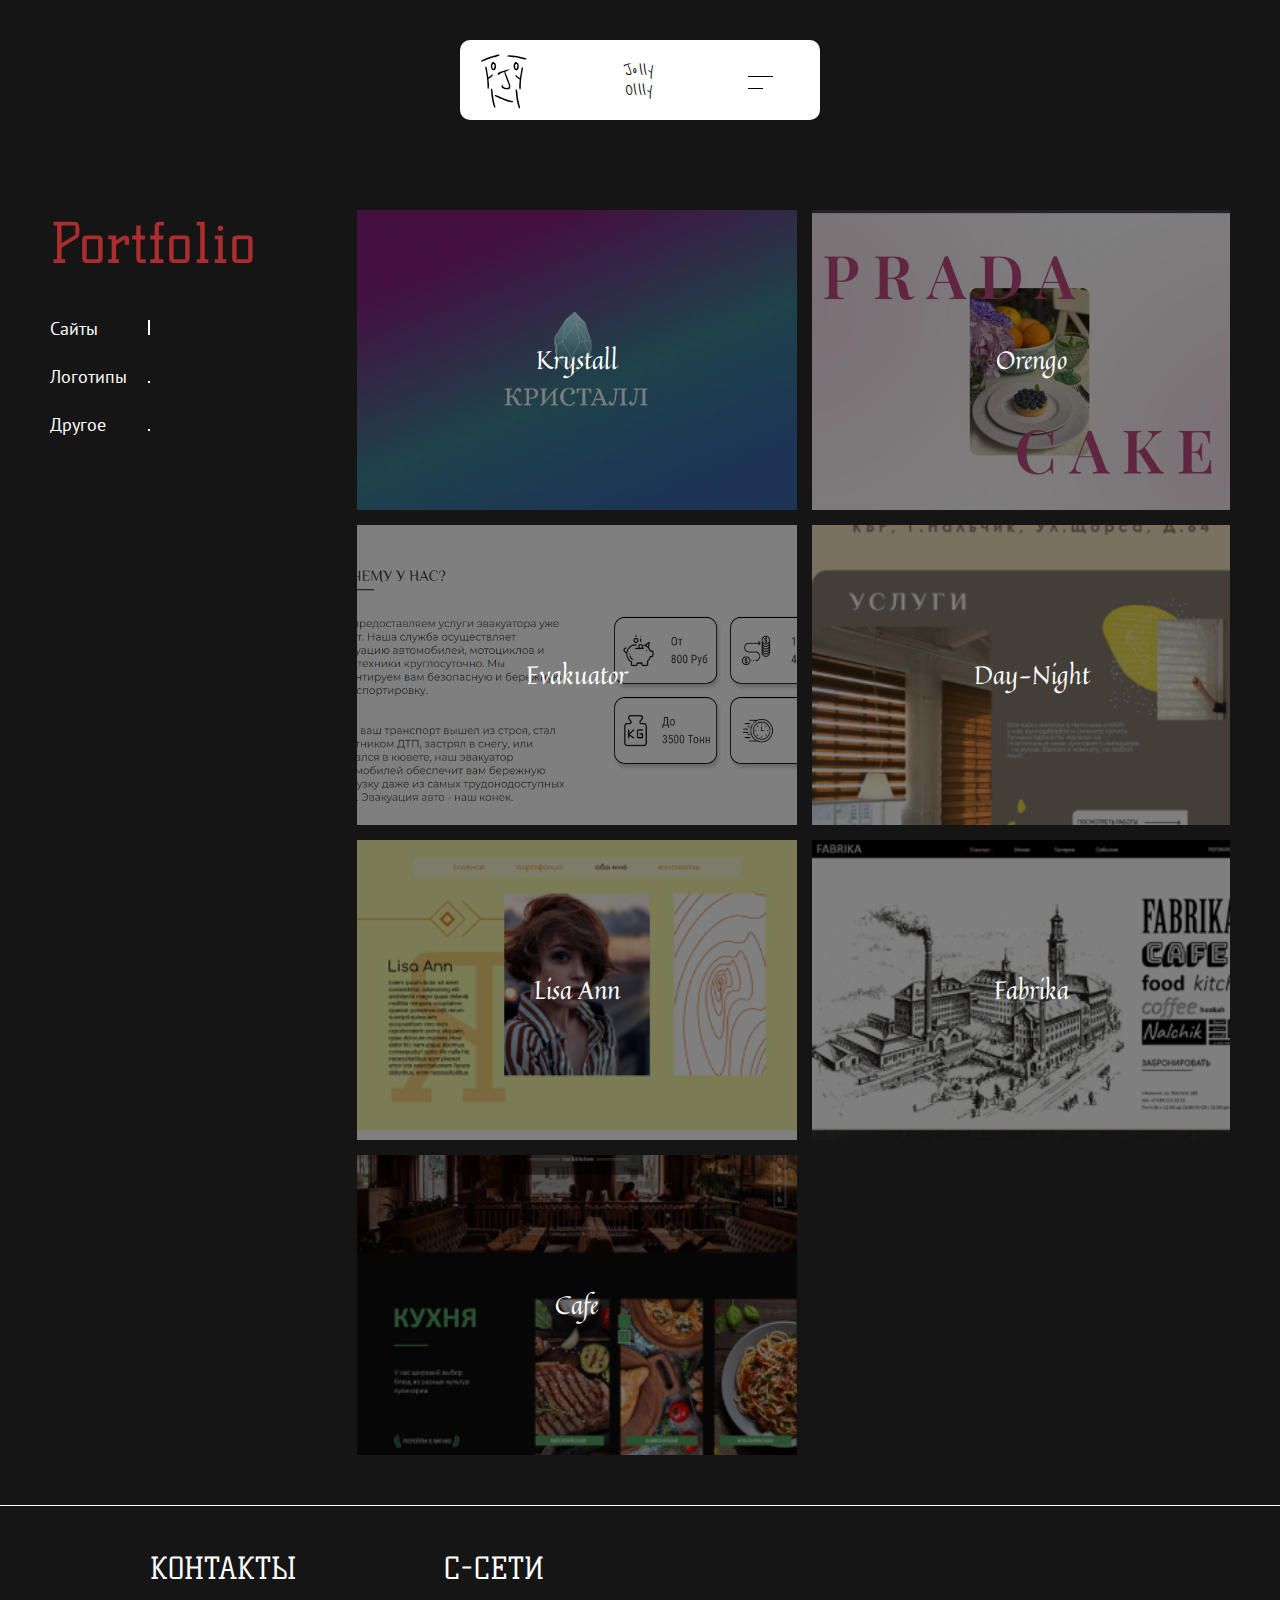
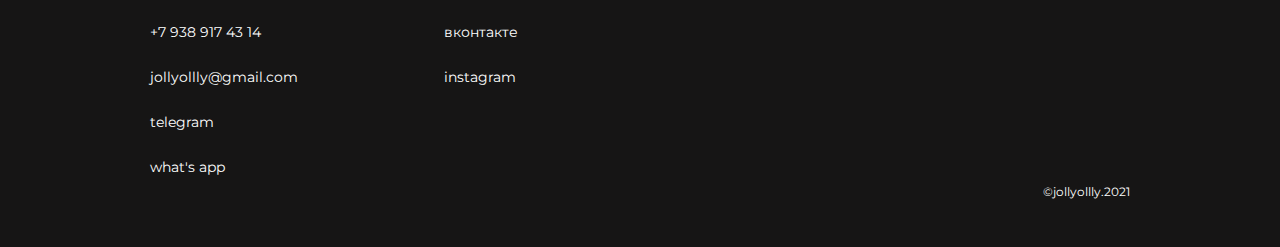
<file: index.html>
<!DOCTYPE html>
<html lang="ru">
<head>
	<meta charset="UTF-8">
	<meta name="viewport" content="width=device-width, initial-scale=1.0">
	<title>jollyollly</title>
	<link rel="stylesheet" href="fonts/icons/style.css">
	<link rel="stylesheet" href="css/general.css">
	<link rel="stylesheet" href="css/index.css">
	<link rel="stylesheet" href="css/responsive.css">
	<link rel="icon" href="img/jo.png" type="image/x-icon">
	<style>
		::-webkit-scrollbar-button {
		background-image:url('');
		background-repeat:no-repeat;
		width:3px;
		height:0px
		}

		::-webkit-scrollbar-track {
		background-color:rgba(225, 225, 225, 225);
		}

		::-webkit-scrollbar-thumb {
			-webkit-border-radius: 0px;
			border-radius: 50px;
			background-color: rgba(0,0,0,0.5);		
		}

		::-webkit-resizer{
		background-image:url('');
		background-repeat:no-repeat;
		width:3px;
		height:0px
		}

		::-webkit-scrollbar{
			width: 8px;
			height: 10px;
		}
	</style>
</head>
<body>

	<header class="header">
		<div class="header__wrap">
			<div class="header__item">
				<div class="header__logo-il">
					<span class="icon-jo"></span>
				</div>
			</div>
			<div class="header__item">
				<div class="header__logo-text">Jolly Ollly</div>
			</div>
			<div class="header__item">
				<div class="header__button">
					<span class="header__stick"></span>
				</div>
			</div>
		</div>
	</header>

	<section id="portfolio" class="portfolio display">
		<div class="container">
			<div class="portfolio__wrap">
				<div class="portfolio__item">
					<h4 class="portfolio__title">Portfolio</h4>
					<nav class="portfolio__side">
						<ul>
							<a href="#" onclick="showContent('pages/web.html'), formAjax()">
								<li class="portfolio__dot-active">
									<p class="portfolio__name">Сайты</p>
									<span class="portfolio__dot"></span>
								</li>
							</a>
							<a href="#" onclick="showContent('pages/logo.html'), formAjax()"> 
								<li>
									<p class="portfolio__name">Логотипы</p>
									<span class="portfolio__dot"></span>
								</li>
							</a>
							<a href="#" onclick="showContent('pages/over.html'), formAjax()">
								<li>
									<p class="portfolio__name">Другое</p>
									<span class="portfolio__dot"></span>
								</li>
							</a>
						</ul>
					</nav>
				</div>
				<div class="portfolio__item ajax" id="ajax">
					
						

					<div class="ajax-web">
						<div class="portfolio__content">
							<a href="https://crystal-him.ru/" target="_blank" class="portfolio__content-item">
								<div class="portfolio__content-wrap">
									<img class="portfolio__content-img" src="img/cryst.webp" alt="">
									<div class="portfolio__content-bcg">
										<div class="portfolio__content-title">Krystall</div>
										
									</div>
								</div>
							</a>
							
							<a href="https://majorttom.github.io/majorTtom.github.io-orengo/index.html" target="_blank" class="portfolio__content-item">
								<div class="portfolio__content-wrap">
									<img class="portfolio__content-img" src="img/prev12.png" alt="">
									<div class="portfolio__content-bcg">
										<div class="portfolio__content-title">Orengo</div>
										
									</div>
								</div>
							</a>
							<a href="https://evakuator-nalchik.ru" target="_blank" class="portfolio__content-item">
								<div class="portfolio__content-wrap">
									<img class="portfolio__content-img" src="img/prev11.png" alt="">
									<div class="portfolio__content-bcg">
										<div class="portfolio__content-title">Evakuator</div>
										
									</div>
								</div>
							</a>

							<a href="https://majorttom.github.io/majorTtom.github.io-dnight/index.html" target="_blank" class="portfolio__content-item">
								<div class="portfolio__content-wrap">
									<img class="portfolio__content-img" src="img/prev1.jpg" alt="">
									<div class="portfolio__content-bcg">
										<div class="portfolio__content-title">Day-Night</div>
										
									</div>
								</div>
							</a>

							<a href="https://majorttom.github.io/majorTtom.github.io-photo/index.html" target="_blank" class="portfolio__content-item">
								<div class="portfolio__content-wrap">
									<img class="portfolio__content-img" src="img/prev2.jpg" alt="">
									<div class="portfolio__content-bcg">
										<div class="portfolio__content-title">Lisa Ann</div>
										
									</div>
								</div>
							</a>

							<a href="https://majorttom.github.io/majorTtom.githab.io-fabrika/" target="_blank" class="portfolio__content-item">
								<div class="portfolio__content-wrap">
									<img class="portfolio__content-img" src="img/prev3.jpg" alt="">
									<div class="portfolio__content-bcg">
										<div class="portfolio__content-title">Fabrika</div>
										
									</div>
								</div>
							</a>

							<a href="https://majorttom.github.io/majorTtom.github.io-loft/" target="_blank" class="portfolio__content-item">
								<div class="portfolio__content-wrap">
									<img class="portfolio__content-img" src="img/prev4.jpg" alt="">
									<div class="portfolio__content-bcg">
										<div class="portfolio__content-title">Cafe</div>
										
									</div>
								</div>
							</a>
<!-- 							<a href="https://majorttom.github.io/majorTtom.github.io-mairala/" target="_blank" class="portfolio__content-item">
								<div class="portfolio__content-wrap">
									<img class="portfolio__content-img" src="img/prev5.jpg" alt="">
									<div class="portfolio__content-bcg">
										<div class="portfolio__content-title">Mairala</div>
										
									</div>
								</div>
							</a> -->
<!-- 							<a href="https://majorttom.github.io/majorTtom.github.io-webdev/" target="_blank" class="portfolio__content-item">
								<div class="portfolio__content-wrap">
									<img class="portfolio__content-img" src="img/prev6.jpg" alt="">
									<div class="portfolio__content-bcg">
										<div class="portfolio__content-title">Web dev</div>
										
									</div>
								</div>
							</a>
							<a href="https://majorttom.github.io/majorTtom.github.io-bicycle/" target="_blank" class="portfolio__content-item">
								<div class="portfolio__content-wrap">
									<img class="portfolio__content-img" src="img/prev7.jpg" alt="">
									<div class="portfolio__content-bcg">
										<div class="portfolio__content-title">Bycicle</div>
										
									</div>
								</div>
							</a>
							<a href="https://majorttom.github.io/majorTtom.github.io-viktorina/" target="_blank" class="portfolio__content-item">
								<div class="portfolio__content-wrap">
									<img class="portfolio__content-img" src="img/prev8.jpg" alt="">
									<div class="portfolio__content-bcg">
										<div class="portfolio__content-title">Victorina</div>
										
									</div>
								</div>
							</a>
							<a href="https://majorttom.github.io/majorTtom.github.io-elena/" target="_blank" class="portfolio__content-item">
								<div class="portfolio__content-wrap">
									<img class="portfolio__content-img" src="img/prev9.jpg" alt="">
									<div class="portfolio__content-bcg">
										<div class="portfolio__content-title">Elena</div>
										
									</div>
								</div>
							</a> -->
						</div>
					</div>
					
				</div>
			</div>
		</div>
		
	</section>

	<footer class="footer">
		<div class="container">
			<div class="footer__wrap">
				<div class="footer__item">
					<h4 class="footer__title">Контакты</h4>
					<nav class="footer__nav">
						<ul>
							<a href="tel:+79389174314" target='_blank' class="footer__link">
								<li>+7 938 917 43 14</li>
							</a>
							<a href="mailto:jollyollly@gmail.com" target='_blank' class="footer__link">
								<li>jollyollly@gmail.com</li>
							</a>
							<a href="http://t.me/azzrett" target='_blank' class="footer__link">
								<li>telegram</li>
							</a>
							<a href="https://api.whatsapp.com/send?phone=79389174314" target='_blank' class="footer__link">
								<li>what's app</li>
							</a>
						</ul>
					</nav>
				</div>
				<div class="footer__item">
					<h4 class="footer__title">С-Сети</h4>
					<nav class="footer__nav">
						<ul>
							<a href="https://https://vk.com/wwongkarwai" target='_blank' class="footer__link">
								<li>вконтакте</li>
							</a>
							<a href="https://https://vk.com/wwongkarwai" target='_blank' class="footer__link">
								<li>instagram</li>
							</a>
						</ul>
					</nav>
				</div>
				<div class="footer__item">
					<p class="footer__c">
						©jollyollly.2021
					</p>
				</div>
			</div>
		</div>
	</footer>
	
	<section class="contacts">
		<div class="contacts__wrap">
			<div class="contacts__item">
				<h2 class="contacts__title">Связь</h2>
				<div class="contacts__img">
					<img src="img/phone-bcg.png" class="contacts__img"></img>
					<div class="contacts__mask-img"></div>
				</div>
			</div>
			<div class="contacts__item">
				<nav class="contacts__nav">
					<ul>
						<a href="tel:+79389174314" target='_blank'>
							<li class="contacts__li" >
								<span class="contacts__icon icon-ph"></span>
								<h6 class="contacts__link">+79389174314</h6>
							</li>
						</a>
						<a href="https://vk.com/wwongkarwai" target='_blank'>
							<li class="contacts__li" >
								<span class="contacts__icon icon-inst"></span>
								<h6 class="contacts__link">instagram</h6>
							</li>
						</a>
						<a href="https://vk.com/wwongkarwai" target='_blank'>
							<li class="contacts__li" >
								<span class="contacts__icon icon-vk"></span>
								<h6 class="contacts__link">вконтакте</h6>
							</li>
						</a>
						<a href="http://t.me/azzrett" target='_blank'>
							<li class="contacts__li" >
								<span class="contacts__icon icon-tg"></span>
								<h6 class="contacts__link">telegram</h6>
							</li>
						</a>
						<a href="https://api.whatsapp.com/send?phone=79389174314" target='_blank'>
							<li class="contacts__li">
								<span class="contacts__icon icon-wapp"></span>
								<h6 class="contacts__link">what's app</h6>
							</li>
						</a>
						<a href="mailto:jollyollly@gmail.com" target='_blank'>
							<li class="contacts__li">
								<span class="contacts__icon icon-gm"></span>
								<h6 class="contacts__link">jollyollly@gmail.com</h6>
							</li>
						</a>
					</ul>
				</nav>
			</div>
		</div>
	</section>

	<div class="mobile">
		<span class="mobile-btn"></span>
	</div>	
	

	<script src="js/jquery-3.3.1.min.js"></script>
	<script src="js/main.js"></script>
	<script src="js/content.js"></script>
</body>
</html>
</file>
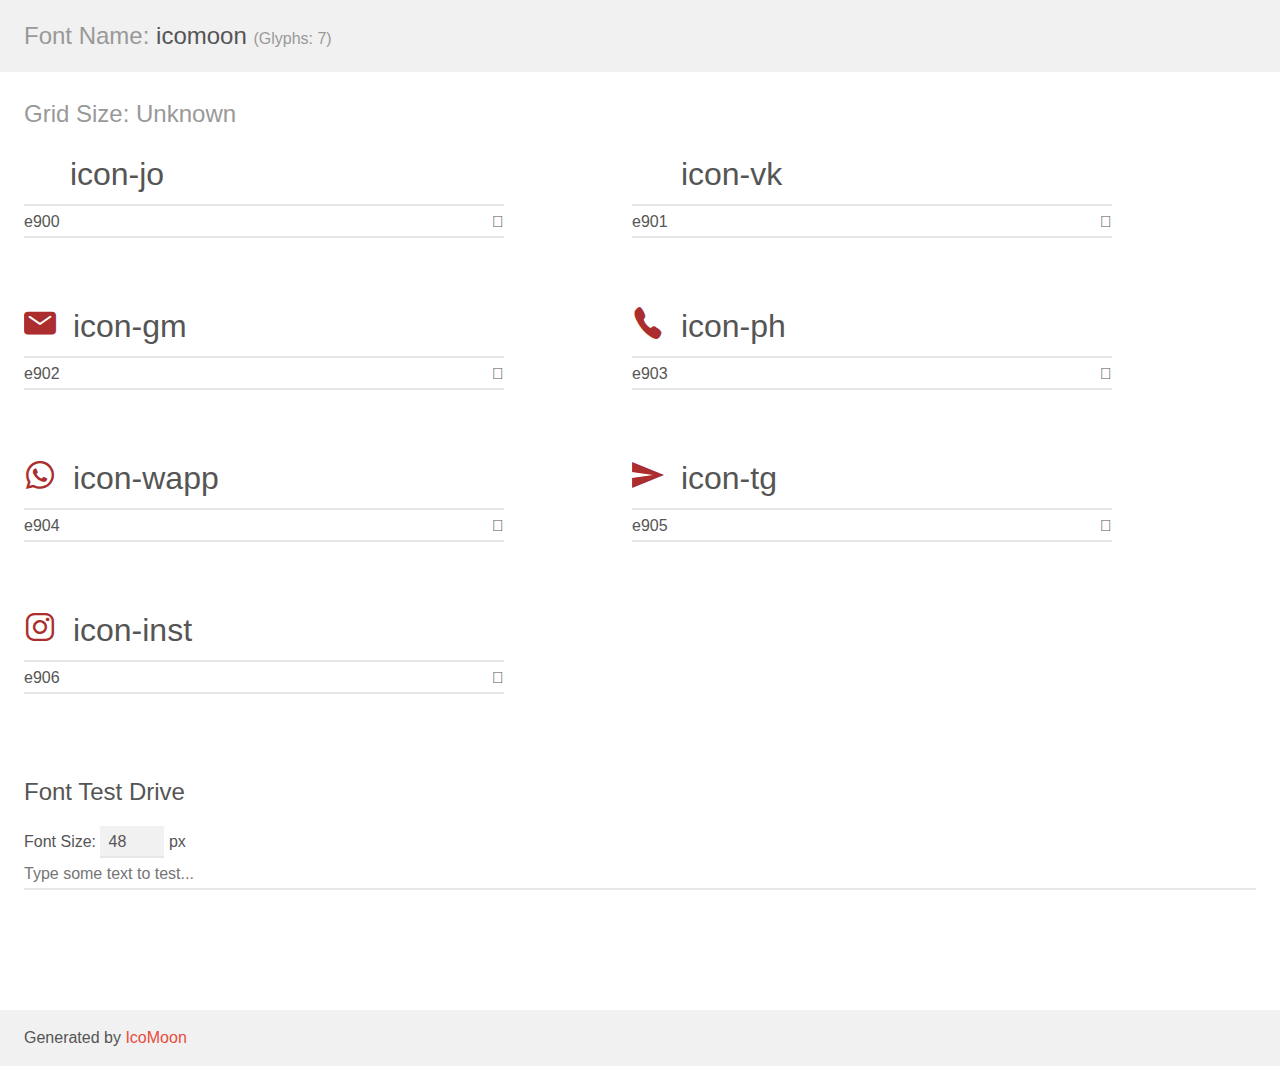
<file: fonts/icons/demo.html>
<!doctype html>
<html>
<head>
    <meta charset="utf-8">
    <title>IcoMoon Demo</title>
    <meta name="description" content="An Icon Font Generated By IcoMoon.io">
    <meta name="viewport" content="width=device-width, initial-scale=1">
    <link rel="stylesheet" href="demo-files/demo.css">
    <link rel="stylesheet" href="style.css"></head>
<body>
    <div class="bgc1 clearfix">
        <h1 class="mhmm mvm"><span class="fgc1">Font Name:</span> icomoon <small class="fgc1">(Glyphs:&nbsp;7)</small></h1>
    </div>
    <div class="clearfix mhl ptl">
        <h1 class="mvm mtn fgc1">Grid Size: Unknown</h1>
        <div class="glyph fs1">
            <div class="clearfix bshadow0 pbs">
                <span class="icon-jo"></span>
                <span class="mls"> icon-jo</span>
            </div>
            <fieldset class="fs0 size1of1 clearfix hidden-false">
                <input type="text" readonly value="e900" class="unit size1of2" />
                <input type="text" maxlength="1" readonly value="&#xe900;" class="unitRight size1of2 talign-right" />
            </fieldset>
            <div class="fs0 bshadow0 clearfix hidden-true">
                <span class="unit pvs fgc1">liga: </span>
                <input type="text" readonly value="" class="liga unitRight" />
            </div>
        </div>
        <div class="glyph fs1">
            <div class="clearfix bshadow0 pbs">
                <span class="icon-vk"></span>
                <span class="mls"> icon-vk</span>
            </div>
            <fieldset class="fs0 size1of1 clearfix hidden-false">
                <input type="text" readonly value="e901" class="unit size1of2" />
                <input type="text" maxlength="1" readonly value="&#xe901;" class="unitRight size1of2 talign-right" />
            </fieldset>
            <div class="fs0 bshadow0 clearfix hidden-true">
                <span class="unit pvs fgc1">liga: </span>
                <input type="text" readonly value="" class="liga unitRight" />
            </div>
        </div>
        <div class="glyph fs1">
            <div class="clearfix bshadow0 pbs">
                <span class="icon-gm"></span>
                <span class="mls"> icon-gm</span>
            </div>
            <fieldset class="fs0 size1of1 clearfix hidden-false">
                <input type="text" readonly value="e902" class="unit size1of2" />
                <input type="text" maxlength="1" readonly value="&#xe902;" class="unitRight size1of2 talign-right" />
            </fieldset>
            <div class="fs0 bshadow0 clearfix hidden-true">
                <span class="unit pvs fgc1">liga: </span>
                <input type="text" readonly value="" class="liga unitRight" />
            </div>
        </div>
        <div class="glyph fs1">
            <div class="clearfix bshadow0 pbs">
                <span class="icon-ph"></span>
                <span class="mls"> icon-ph</span>
            </div>
            <fieldset class="fs0 size1of1 clearfix hidden-false">
                <input type="text" readonly value="e903" class="unit size1of2" />
                <input type="text" maxlength="1" readonly value="&#xe903;" class="unitRight size1of2 talign-right" />
            </fieldset>
            <div class="fs0 bshadow0 clearfix hidden-true">
                <span class="unit pvs fgc1">liga: </span>
                <input type="text" readonly value="" class="liga unitRight" />
            </div>
        </div>
        <div class="glyph fs1">
            <div class="clearfix bshadow0 pbs">
                <span class="icon-wapp"></span>
                <span class="mls"> icon-wapp</span>
            </div>
            <fieldset class="fs0 size1of1 clearfix hidden-false">
                <input type="text" readonly value="e904" class="unit size1of2" />
                <input type="text" maxlength="1" readonly value="&#xe904;" class="unitRight size1of2 talign-right" />
            </fieldset>
            <div class="fs0 bshadow0 clearfix hidden-true">
                <span class="unit pvs fgc1">liga: </span>
                <input type="text" readonly value="" class="liga unitRight" />
            </div>
        </div>
        <div class="glyph fs1">
            <div class="clearfix bshadow0 pbs">
                <span class="icon-tg"></span>
                <span class="mls"> icon-tg</span>
            </div>
            <fieldset class="fs0 size1of1 clearfix hidden-false">
                <input type="text" readonly value="e905" class="unit size1of2" />
                <input type="text" maxlength="1" readonly value="&#xe905;" class="unitRight size1of2 talign-right" />
            </fieldset>
            <div class="fs0 bshadow0 clearfix hidden-true">
                <span class="unit pvs fgc1">liga: </span>
                <input type="text" readonly value="" class="liga unitRight" />
            </div>
        </div>
        <div class="glyph fs1">
            <div class="clearfix bshadow0 pbs">
                <span class="icon-inst"></span>
                <span class="mls"> icon-inst</span>
            </div>
            <fieldset class="fs0 size1of1 clearfix hidden-false">
                <input type="text" readonly value="e906" class="unit size1of2" />
                <input type="text" maxlength="1" readonly value="&#xe906;" class="unitRight size1of2 talign-right" />
            </fieldset>
            <div class="fs0 bshadow0 clearfix hidden-true">
                <span class="unit pvs fgc1">liga: </span>
                <input type="text" readonly value="" class="liga unitRight" />
            </div>
        </div>
    </div>

    <!--[if gt IE 8]><!-->
    <div class="mhl clearfix mbl">
        <h1>Font Test Drive</h1>
        <label>
            Font Size: <input id="fontSize" type="number" class="textbox0 mbm"
            min="8" value="48" />
            px
        </label>
        <input id="testText" type="text" class="phl size1of1 mvl"
        placeholder="Type some text to test..." value=""/>
        <div id="testDrive" class="icon-" style="font-family: icomoon">&nbsp;
        </div>
    </div>
    <!--<![endif]-->
    <div class="bgc1 clearfix">
        <p class="mhl">Generated by <a href="https://icomoon.io/app">IcoMoon</a></p>
    </div>

    <script src="demo-files/demo.js"></script>
</body>
</html>
</file>
<file: fonts/icons/style.css>
@font-face {
  font-family: 'icomoon';
  src:  url('fonts/icomoon.eot?r9yi11');
  src:  url('fonts/icomoon.eot?r9yi11#iefix') format('embedded-opentype'),
    url('fonts/icomoon.ttf?r9yi11') format('truetype'),
    url('fonts/icomoon.woff?r9yi11') format('woff'),
    url('fonts/icomoon.svg?r9yi11#icomoon') format('svg');
  font-weight: normal;
  font-style: normal;
  font-display: block;
}

[class^="icon-"], [class*=" icon-"] {
  /* use !important to prevent issues with browser extensions that change fonts */
  font-family: 'icomoon' !important;
  speak: never;
  font-style: normal;
  font-weight: normal;
  font-variant: normal;
  text-transform: none;
  line-height: 1;

  /* Better Font Rendering =========== */
  -webkit-font-smoothing: antialiased;
  -moz-osx-font-smoothing: grayscale;
}

.icon-jo:before {
  content: "\e900";
  color: #fff;
}
.icon-vk:before {
  content: "\e901";
  color: #fff;
}
.icon-gm:before {
  content: "\e902";
  color: #ab2d2d;
}
.icon-ph:before {
  content: "\e903";
  color: #ab2d2d;
}
.icon-wapp:before {
  content: "\e904";
  color: #ab2d2d;
}
.icon-tg:before {
  content: "\e905";
  color: #ab2d2d;
}
.icon-inst:before {
  content: "\e906";
  color: #ab2d2d;
}
</file>
<file: css/general.css>
@import url("https://fonts.googleapis.com/css2?family=Kelly+Slab&family=Montserrat:ital,wght@0,300;0,400;0,700;1,400&family=PT+Sans:ital@0;1&family=Quintessential&family=Reenie+Beanie&display=swap");
*,
*::before,
*::after {
  box-sizing: border-box;
}

/* Remove default padding */
ul[class],
ol[class] {
  padding: 0;
}

/* Remove default margin */
body,
h1,
h2,
h3,
h4,
p,
ul[class],
ol[class],
li,
figure,
figcaption,
blockquote,
dl,
dd,
ul,
li {
  margin: 0;
  padding: 0;
}

li {
  display: block;
}

/* Set core body defaults */
body {
  /*min-height: 100vh;*/
  scroll-behavior: smooth;
  text-rendering: optimizeSpeed;
  line-height: 1.5;
  font-family: 'Comfortaa', cursive;
  background: #161515;
}

/* Remove list styles on ul, ol elements with a class attribute */
ul[class],
ol[class] {
  list-style: none;
}

/* A elements that don't have a class get default styles */
a:not([class]) {
  text-decoration-skip-ink: auto;
}

a {
  text-decoration: none;
}

/* Make images easier to work with */
img {
  /*  max-width: 100%;*/
  display: block;
}

/* Natural flow and rhythm in articles by default */
article > * + * {
  margin-top: 1em;
}

/* Inherit fonts for inputs and buttons */
input,
button,
textarea,
select {
  font: inherit;
}

/* Remove all animations and transitions for people that prefer not to see them */
@media (prefers-reduced-motion: reduce) {
  * {
    animation-duration: 0.01ms !important;
    animation-iteration-count: 1 !important;
    transition-duration: 0.01ms !important;
    scroll-behavior: auto !important;
  }
}
.mobile {
  display: none;
}

.container {
  width: 100%;
  max-width: 1180px;
  margin: 0 auto;
}

.header {
  /* .header__wrap */
  /*.header__wrap-active*/
  /* .header__item */
  /* .header__logo-il */
  /* .header__logo-text */
  /* .header__button */
  /* .header__stick */
  /* .header__button-active */
}
.header__wrap {
  z-index: 24;
  width: 360px;
  height: 80px;
  background: #FFF;
  border-radius: 10px;
  display: flex;
  position: relative;
  margin: 40px auto;
}
.header__wrap-active {
  background: #AB2D2D;
  position: fixed;
  left: 0;
  right: 8px;
}
.header__wrap-active .header__item {
  color: #fff !important;
}
.header__wrap-active .icon-jo:before {
  color: #fff !important;
}
.header__item {
  display: flex;
  justify-content: center;
  align-items: center;
  width: 100%;
}
.header__logo-il {
  position: absolute;
  left: 5%;
}
.header__logo-text {
  width: 30px;
  font-family: Reenie Beanie, Arial, sans-serif;
  font-style: normal;
  font-weight: 500;
  font-size: 20px;
  line-height: 20px;
  letter-spacing: 0.02em;
  text-transform: capitalize;
}
.header__button {
  cursor: pointer;
  width: 50%;
  height: 50%;
  display: flex;
  align-items: center;
  justify-content: center;
  position: relative;
}
.header__button span {
  width: 25px;
  margin: 0 auto;
  top: 40%;
  left: 0;
  right: 0;
  height: 1px;
  background-color: #000;
  display: block;
  content: "";
  position: absolute;
  transition: .5s ease;
}
.header__button span:before {
  width: 15px;
  height: 1px;
  background-color: #000;
  display: block;
  content: "";
  position: absolute;
  transition: .5s ease;
  top: 12px;
}
.header__button:hover span:before {
  width: 25px;
}
.header__button-active .header__stick {
  background-color: #fff;
  transform: rotate(45deg);
  top: 50% !important;
}
.header__button-active .header__stick:before {
  background-color: #fff;
  transform: rotate(-90deg);
  width: 25px !important;
  top: 0 !important;
}

.icon-jo:before {
  color: #000;
  font-size: 60px;
}

.footer {
  border-top: 1px solid #fff;
  /* .footer__wrap */
  /* .footer__item */
  /* .footer__title */
  /* .footer__nav */
  /* .footer__link */
  /* .footer__c */
}
.footer__wrap {
  width: 980px;
  display: grid;
  grid-template-columns: 30% 40% 30%;
  justify-content: space-between;
  margin: 45px auto;
}
.footer__item:last-child {
  display: grid;
}
.footer__title {
  font-family: Kelly Slab, Arial, sans-serif;
  font-style: normal;
  font-weight: normal;
  font-size: 30px;
  line-height: 36px;
  text-transform: uppercase;
  color: #FFFFFF;
}
.footer__nav {
  margin-top: 35px;
}
.footer__link {
  display: block;
  font-family: Montserrat, Arial, sans-serif;
  font-style: normal;
  font-weight: normal;
  font-size: 14px;
  line-height: 20px;
  text-transform: lowercase;
  transition: .5s ease;
  color: #FFFFFF;
  margin-bottom: 25px;
}
.footer__link:hover {
  color: #9e9393;
}
.footer__c {
  justify-self: end;
  font-family: Montserrat, Arial, sans-serif;
  font-style: normal;
  font-weight: normal;
  font-size: 12px;
  line-height: 20px;
  text-transform: lowercase;
  color: #FFFFFF;
  align-self: end;
}

.contacts-active {
  display: block !important;
}

.contacts {
  display: none;
  width: 100%;
  height: auto;
  background-color: #fff;
  top: 0;
  position: fixed;
  z-index: 23;
  /* .contacts__wrap */
  /* .contacts__item */
  /* .contacts__title */
  /* .contacts__img */
  /*.contacts__mask-img*/
  /* .contacts__nav */
  /* .contacts__li */
  /* .contacts__icon */
  /* .contacts__link */
}
.contacts__wrap {
  display: grid;
  grid-template-columns: 60% 40%;
  width: 900px;
  height: 470px;
  margin: 180px auto;
  border-top: 2px solid #AB2D2D;
  border-bottom: 2px solid #AB2D2D;
}
.contacts__item:last-child {
  border-right: 2px solid #AB2D2D;
  border-left: 2px solid #AB2D2D;
}
.contacts__title {
  font-family: Kelly Slab, Arial, sans-serif;
  font-style: normal;
  font-weight: normal;
  font-size: 50px;
  line-height: 61px;
  text-transform: uppercase;
  color: #AB2D2D;
  margin-top: 15px;
}
.contacts__img {
  position: relative;
  margin-left: 40px;
  margin-top: 40px;
}
.contacts__mask-img {
  position: absolute;
  width: 100%;
  height: 100%;
  z-index: 100;
  top: 0;
}
.contacts__nav a:first-child li {
  border-top: none;
}
.contacts__nav a:hover li {
  background-color: #AB2D2D;
}
.contacts__nav a:hover li .contacts__icon:before {
  color: #fff !important;
}
.contacts__nav a:hover li .contacts__link {
  color: #fff !important;
  transform: translateX(-15px);
}
.contacts__li {
  overflow: hidden;
  position: relative;
  border-top: 1px solid #AB2D2D;
  display: flex;
  justify-content: space-between;
  align-items: center;
  height: 78px;
  transition: .5s ease;
}
.contacts__li span {
  font-size: 23px;
  margin-left: 15px;
}
.contacts__icon:before {
  transition: .5s ease;
  color: #AB2D2D !important;
}
.contacts__link {
  transition: .5s ease;
  font-family: Montserrat, Arial, sans-serif;
  font-style: normal;
  font-weight: normal;
  font-size: 20px;
  line-height: 24px;
  text-transform: lowercase;
  color: #000;
  margin-right: 15px;
}

.display-active {
  display: none;
}

/*active*/
.gallery {
  /*&__item__active{
    width: 100% !important;
    height: 100vh !important;
  }*/
}
.gallery__img__active {
  transition: 1s ease !important;
  position: fixed !important;
  width: 80% !important;
  height: 90vh !important;
  margin: 0 auto !important;
  left: 0 !important;
  right: 0 !important;
  display: flex !important;
  justify-content: center !important;
  align-items: center !important;
  z-index: 100 !important;
  top: 5% !important;
}
.gallery__img__active .portfolio__content-bcg {
  display: none;
}
.gallery__active {
  cursor: pointer;
  position: fixed;
  width: 100%;
  height: 100vh;
  z-index: 1;
  background: #000000e3;
  top: 0;
}
.gallery__blur {
  left: 0;
}

.entrails__active {
  cursor: pointer;
  width: 100%;
  position: fixed;
  z-index: 1000;
  height: 100vh;
  top: 0;
  left: 0;
}

.active__background {
  opacity: .4;
}

/*.active__background2{
  width: 95%;
}*/
@keyframes circleRotate {
  0% {
    -webkit-transform: rotate(0);
    transform: rotate(0);
  }
  100% {
    -webkit-transform: rotate(360deg);
    transform: rotate(360deg);
  }
}
</file>
<file: css/index.css>
.portfolio {
  overflow: hidden;
/*   border-top: 1px solid #fff; */
  /* .portfolio__item */
  /* .content__item */
  /* .portfolio__wrap */
  /* .portfolio__title */
  /* .portfolio__side */
  /* .portfolio__name */
  /* .portfolio__dot */
  /* .portfolio__content */
  /* .portfolio__content-item */
  /* .portfolio__content-wrap */
  /* .portfolio__content-img */
  /* .portfolio__content-bcg */
  /* .portfolio__content-title */
  	/*/*.portfolio__shadow
  	&__shadow{
  		display: flex;
  
  		width: 100%;
  		height: 100%;
  		position: absolute;
  		transition: 1s ease;
  		z-index: 5;	
  	}
  	/* .portfolio__shadow-wrap 
  	&__shadow-wrap {
  		position: absolute;
  		opacity: .5;
  		width: 100%;
  	    height: 100%;
  	    display: flex;
  	    &:first-child{}
  	    &:last-child{left: 5%;}
  	}
  	/* .portfolio__shadow-item 
  	&__shadow-item {
  		transition: 1s ease;
  		margin-right: 5%;
  		background-color: #000;
  		width: 5%;
  		height: 100%;
  	}
  
  */
}
.portfolio__item {
  position: relative;
  overflow: hidden;
}
.portfolio__content-item:hover .portfolio__content-title {
  color: #AB2D2D;
  transform: skew(10deg, 10deg);
}
.portfolio__content-item:hover .portfolio__content-bcg {
  background-color: rgba(0, 0, 0, 0.1);
}
.portfolio__wrap {
  margin: 50px auto;
  width: 1180px;
  display: grid;
  grid-template-columns: 26% 74%;
}
.portfolio__title {
  color: #AB2D2D;
  font-family: Kelly Slab, Arial, sans-serif;
  font-style: normal;
  font-weight: normal;
  font-size: 55px;
  line-height: 67px;
  letter-spacing: 0.02em;
  text-transform: capitalize;
}
.portfolio__side {
  margin-top: 40px;
}
.portfolio__side ul li {
  margin-bottom: 25px;
  width: 100px;
  display: flex;
  justify-content: space-between;
  position: relative;
}
.portfolio__side ul li:hover .portfolio__dot {
  height: 15px;
}
.portfolio__name {
  font-family: PT Sans, Arial, sans-serif;
  font-style: normal;
  font-weight: normal;
  font-size: 18px;
  line-height: 23px;
  text-transform: capitalize;
  color: #FFFFFF;
}
.portfolio__dot {
  width: 2px;
  height: 2px;
  background-color: #fff;
  display: block;
  position: absolute;
  right: 0;
  bottom: 5px;
  transition: .5s ease;
}
.portfolio__dot-active span {
  height: 15px;
  /*background-color: $red;*/
}
.portfolio__content {
  width: 880px;
  display: grid;
  grid-template-columns: 50% 50%;
  grid-gap: 15px;
}
.portfolio__content-item {
  position: relative;
  width: 100%;
  height: 300px;
  background-color: gray;
  display: block;
  overflow: hidden;
}
.portfolio__content-wrap {
  width: 100%;
  height: 100%;
  position: absolute;
  overflow: hidden;
  display: flex;
  justify-content: center;
  align-items: center;
}
.portfolio__content-img {
  opacity: 1;
  min-height: 100%;
  width: 100%;
  object-fit: cover;
  /*height: fit-content;*/
  z-index: 1;
  position: absolute;
}
.portfolio__content-bcg {
  transition: .5s ease;
  z-index: 6;
  position: absolute;
  width: 100%;
  height: 100%;
  display: flex;
  justify-content: center;
  align-items: center;
  background-color: rgba(0, 0, 0, 0.5);
}
.portfolio__content-title {
  font-family: Quintessential, Arial, sans-serif;
  font-style: normal;
  font-weight: normal;
  font-size: 25px;
  line-height: 38px;
  text-transform: capitalize;
  z-index: 8;
  color: #FFFFFF;
  transition: .8s ease;
}
</file>
<file: css/responsive.css>
@charset "UTF-8";
/*ОБЩЕЕ. Все одинаковое так и на планшете, и на мобильном//TABLET & MOBILE*/
@media only screen and (min-device-width: 320px) and (max-device-width: 1100px) {
  .mobile {
    display: block;
    position: fixed;
    bottom: 3%;
    right: 3%;
    width: 55px;
    height: 55px;
    background-color: #161515;
    border: 1px solid #fff;
    z-index: 22;
    border-radius: 47%;
  }
  .mobile span {
    transition: .5s ease;
    content: '';
    width: 5px;
    height: 5px;
    background: #fff;
    display: block;
    position: absolute;
    left: 0;
    right: 0;
    top: 47%;
    margin: 0 auto;
    border-radius: 50%;
  }
  .mobile span:before, .mobile span:after {
    transition: .5s ease;
    border-radius: 50%;
    content: '';
    width: 5px;
    height: 5px;
    background-color: #fff;
    position: absolute;
  }
  .mobile span:after {
    right: 12px;
  }
  .mobile span:before {
    left: 12px;
  }

  .mobile__active span:after {
    transform: translateY(-12px);
  }
  .mobile__active span:before {
    transform: translateY(12px);
  }

  .portfolio__active .portfolio__item:first-child {
    display: flex !important;
  }

  .header__index {
    z-index: 20 !important;
  }

  .contacts {
    position: absolute;
  }
  .contacts__wrap {
    margin-top: 180px !important;
    margin: auto;
    border-top: none;
    border-bottom: none;
  }
}
/*MOBILE*/
@media only screen and (min-device-width: 320px) and (max-device-width: 470px) {
  /*HEADER*/
  .header {
    /* .header__wrap */
    /* .header__logo-text */
  }
  .header__wrap {
    width: 90%;
    height: 65px;
  }
  .header__logo-text {
    font-size: 18px;
  }

  .icon-jo:before {
    font-size: 45px;
  }

  /*PORTFOLIO*/
  .portfolio {
    /* .portfolio__wrap */
    /* .portfolio__item */
    /* .portfolio__title */
    /* .portfolio__side */
    /* .portfolio__name */
    /* .portfolio__content */
    /* .portfolio__content-item */
    /* .portfolio__content-title */
  }
  .portfolio__wrap {
    grid-template-columns: 1fr;
    width: 100%;
  }
  .portfolio__item:first-child {
    width: 100%;
    height: 100vh;
    margin: 0 auto;
    position: fixed;
    display: none !important;
    justify-content: center;
    align-items: center;
    /*display: flex;*/
    flex-direction: column;
    top: 0;
    background-color: #161515;
    z-index: 20;
  }
  .portfolio__title {
    width: 80%;
    font-size: 67px;
  }
  .portfolio__side {
    width: 80%;
  }
  .portfolio__side ul li {
    margin-bottom: 40px;
    width: 90%;
  }
  .portfolio__name {
    font-size: 25px;
  }
  .portfolio__content {
    width: 100% !important;
    grid-gap: inherit;
    grid-row-gap: 30px;
  }
  .portfolio__content-item {
    height: 120px;
    width: 85%;
    margin: 0 auto;
    border-radius: 25px;
  }
  .portfolio__content-title {
    font-size: 18px;
  }

  /*FOOTER*/
  .footer {
    /* .footer__wrap */
    /* .footer__c */
  }
  .footer__wrap {
    width: 80%;
    grid-template-columns: 1fr;
  }
  .footer__c {
    justify-self: start;
  }

  /*CONTACTS*/
  .contacts {
    /* .contacts__wrap */
    /* .contacts__item */
    /* .contacts__title */
    /* .contacts__img */
    /* .contacts__li */
  }
  .contacts__wrap {
    width: 100%;
    grid-template-columns: 1fr;
    border-top: none;
  }
  .contacts__item:first-child {
    position: absolute;
    top: 110px;
    width: 100%;
  }
  .contacts__item:last-child {
    border-bottom: 2px solid #ab2d2d;
    border-top: 2px solid #ab2d2d;
    height: 365px;
    margin-top: 15px;
    z-index: 5;
    width: 90%;
    margin: 40px auto;
  }
  .contacts__title {
    width: 100%;
    margin: 30px auto;
    text-align: center;
  }
  .contacts__img {
    display: none;
  }
  .contacts__li {
    height: 60px;
  }
}
/*TABLET*/
@media only screen and (min-device-width: 470px) and (max-device-width: 1100px) {
  /*HEADER*/
  .header {
    /* .header__wrap */
    /* .header__logo-text */
  }
  .header__wrap {
    width: 80%;
    height: 70px;
  }
  .header__logo-text {
    font-size: 18px;
  }

  .icon-jo:before {
    font-size: 50px;
  }

  /*PORTFOLIO*/
  .portfolio {
    /* .portfolio__wrap */
    /* .portfolio__item */
    /* .portfolio__title */
    /* .portfolio__side */
    /* .portfolio__name */
    /* .portfolio__content */
    /* .portfolio__content-item */
    /* .portfolio__content-title */
  }
  .portfolio__wrap {
    grid-template-columns: 1fr;
    width: 100%;
  }
  .portfolio__item:first-child {
    width: 100%;
    height: 100vh;
    margin: 0 auto;
    position: fixed;
    display: none !important;
    justify-content: center;
    align-items: center;
    /*display: flex;*/
    flex-direction: column;
    top: 0;
    background-color: #161515;
    z-index: 20;
  }
  .portfolio__title {
    width: 80%;
    font-size: 67px;
  }
  .portfolio__side {
    width: 80%;
  }
  .portfolio__side ul li {
    margin-bottom: 40px;
    width: 60%;
  }
  .portfolio__name {
    font-size: 25px;
  }
  .portfolio__content {
    width: 100% !important;
    grid-gap: inherit;
    grid-row-gap: 20px;
  }
  .portfolio__content-item {
    height: 200px;
    width: 85%;
    margin: 0 auto;
    border-radius: 25px;
  }
  .portfolio__content-title {
    font-size: 18px;
  }

  /*FOOTER*/
  .footer {
    /* .footer__wrap */
    /*.footer__item*/
    /* .footer__c */
  }
  .footer__wrap {
    width: 80%;
    grid-template-columns: 1fr 1fr;
  }
  .footer__item:nth-child(2) {
    text-align: end;
  }
  .footer__item:last-child {
    display: grid;
    grid-area: 2/1/3/3;
  }
  .footer__c {
    justify-self: center;
  }

  /*CONTACTS*/
  .contacts {
    /* .contacts__wrap */
    /* .contacts__item */
    /* .contacts__title */
    /* .contacts__img */
    /* .contacts__li */
  }
  .contacts__wrap {
    width: 100%;
    grid-template-columns: 1fr;
    border-top: none;
  }
  .contacts__item:first-child {
    position: absolute;
    top: 110px;
    width: 100%;
  }
  .contacts__item:last-child {
    border-bottom: 2px solid #ab2d2d;
    border-top: 2px solid #ab2d2d;
    height: 365px;
    margin-top: 15px;
    z-index: 5;
    width: 70%;
    margin: 40px auto;
  }
  .contacts__title {
    width: 100%;
    margin: 30px auto;
    text-align: center;
  }
  .contacts__img {
    display: none;
  }
  .contacts__li {
    height: 60px;
  }
}
</file>
<file: fonts/icons/demo-files/demo.css>
body {
  padding: 0;
  margin: 0;
  font-family: sans-serif;
  font-size: 1em;
  line-height: 1.5;
  color: #555;
  background: #fff;
}
h1 {
  font-size: 1.5em;
  font-weight: normal;
}
small {
  font-size: .66666667em;
}
a {
  color: #e74c3c;
  text-decoration: none;
}
a:hover, a:focus {
  box-shadow: 0 1px #e74c3c;
}
.bshadow0, input {
  box-shadow: inset 0 -2px #e7e7e7;
}
input:hover {
  box-shadow: inset 0 -2px #ccc;
}
input, fieldset {
  font-family: sans-serif;
  font-size: 1em;
  margin: 0;
  padding: 0;
  border: 0;
}
input {
  color: inherit;
  line-height: 1.5;
  height: 1.5em;
  padding: .25em 0;
}
input:focus {
  outline: none;
  box-shadow: inset 0 -2px #449fdb;
}
.glyph {
  font-size: 16px;
  width: 15em;
  padding-bottom: 1em;
  margin-right: 4em;
  margin-bottom: 1em;
  float: left;
  overflow: hidden;
}
.liga {
  width: 80%;
  width: calc(100% - 2.5em);
}
.talign-right {
  text-align: right;
}
.talign-center {
  text-align: center;
}
.bgc1 {
  background: #f1f1f1;
}
.fgc1 {
  color: #999;
}
.fgc0 {
  color: #000;
}
p {
  margin-top: 1em;
  margin-bottom: 1em;
}
.mvm {
  margin-top: .75em;
  margin-bottom: .75em;
}
.mtn {
  margin-top: 0;
}
.mtl, .mal {
  margin-top: 1.5em;
}
.mbl, .mal {
  margin-bottom: 1.5em;
}
.mal, .mhl {
  margin-left: 1.5em;
  margin-right: 1.5em;
}
.mhmm {
  margin-left: 1em;
  margin-right: 1em;
}
.mls {
  margin-left: .25em;
}
.ptl {
  padding-top: 1.5em;
}
.pbs, .pvs {
  padding-bottom: .25em;
}
.pvs, .pts {
  padding-top: .25em;
}
.unit {
  float: left;
}
.unitRight {
  float: right;
}
.size1of2 {
  width: 50%;
}
.size1of1 {
  width: 100%;
}
.clearfix:before, .clearfix:after {
  content: " ";
  display: table;
}
.clearfix:after {
  clear: both;
}
.hidden-true {
  display: none;
}
.textbox0 {
  width: 3em;
  background: #f1f1f1;
  padding: .25em .5em;
  line-height: 1.5;
  height: 1.5em;
}
#testDrive {
  display: block;
  padding-top: 24px;
  line-height: 1.5;
}
.fs0 {
  font-size: 16px;
}
.fs1 {
  font-size: 32px;
}
</file>
